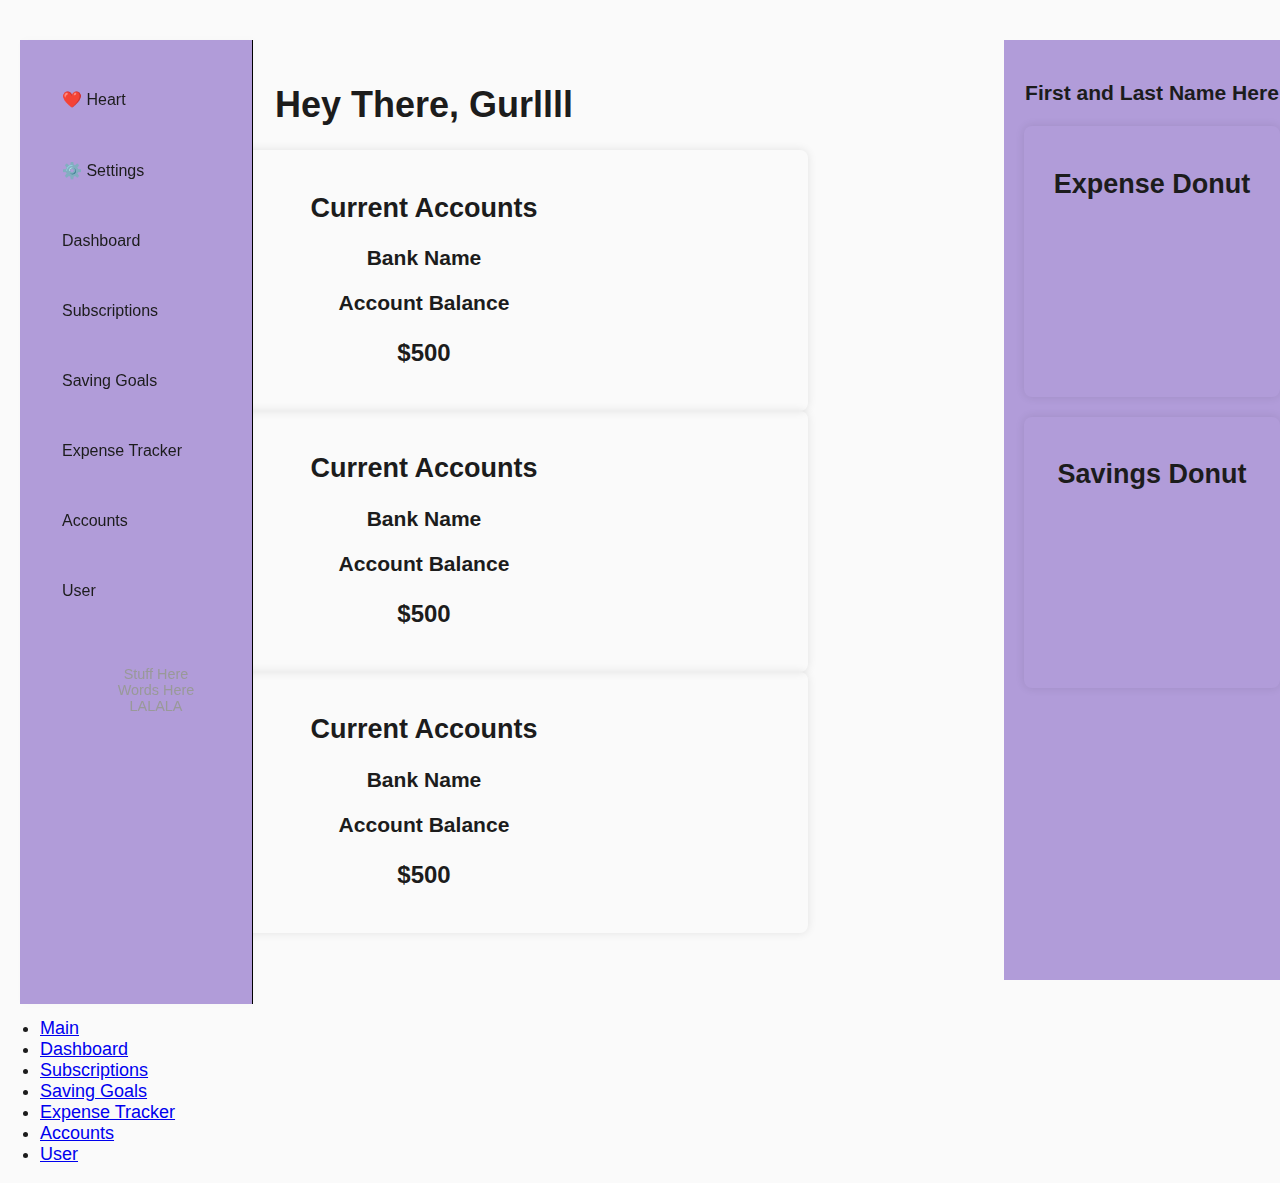
<file: accounts.html>
<!DOCTYPE html>
<html lang="en">
<head>
    <meta charset="UTF-8"> 
    <meta http-equiv="X-UA-Compatible" content="IE=edge">     <!--add to index -->
    <meta name="viewport" content="width=device-width, initial-scale=1.0">
    <title>Accounts</title>
    <link rel="stylesheet" href="Homepage.css">
</head>
<body>
      <!-- Navbar - Start -->
  <div class="container">
        <nav class="sidebar">
          <button id="heartbutton">❤️ Heart</button>
          <button id="settingsButton">⚙️ Settings</button>
          <button class="nav-btn" onclick="window.location.href='Dashboard.html'">Dashboard</button>
          <button class="nav-btn" onclick="window.location.href='subscriptions.html'">Subscriptions</button>
          <button class="nav-btn" onclick="window.location.href='savinggoals.html'">Saving Goals</button>
          <button class="nav-btn" onclick="window.location.href='expensetracker.html'">Expense Tracker</button>
          <button class="nav-btn" onclick="window.location.href='accounts.html'">Accounts</button>  
          <button class="nav-btn" onclick="window.location.href='user.html'">User</button>  
          <ul class = "sidebar-list">
                    <li>Stuff Here</li>
                    <li>Words Here</li>
                    <li>LALALA</li>
                </ul>
        </nav>
       <!-- Navbar - End -->        
<div class="center-content">
        <div class="content">
            <header>
                <h1>Hey There, Gurllll</h1>
            </header>
            <section class="balance-card">
                <h2>Current Accounts</h2>     
                <h3>Bank Name</h3>
                <h3>Account Balance</h3>
                <p class="balance" id="balance">$500</p>
            </section>
            <section class="balance-card">
                <h2>Current Accounts</h2>     
                <h3>Bank Name</h3>
                <h3>Account Balance</h3>
                <p class="balance" id="balance">$500</p>
            </section>
            <section class="balance-card">
                <h2>Current Accounts</h2>     
                <h3>Bank Name</h3>
                <h3>Account Balance</h3>
                <p class="balance" id="balance">$500</p>
            </section>
         </div>
 </div>   
        
     <div class="right-sidebar">
              <header>
                  <h3>First and Last Name Here</h3>
              </header> 
              <section class="chart-container">
                  <h2>Expense Donut</h2>
                  <canvas id="spendingChart2"></canvas>
              </section>
           <section class="chart-container">
                  <h2>Savings Donut</h2>
              <canvas id="savingChart"></canvas>
           </section>
    </div>
</div>      
  <!-- Footer - Start-->
        <nav>
            <ul>
                <li><a href="index.html">Main</a></li>
                <li><a href="Dashboard.html">Dashboard</a></li>
                <li><a href="subscriptions.html">Subscriptions</a></li>
                <li><a href="savinggoals.html">Saving Goals</a></li>
                <li><a href="expensetracker.html">Expense Tracker</a></li>
                <li><a href="accounts.html">Accounts</a></li>
                <li><a href="user.html">User</a></li>
            </ul>
        </nav>
        <!-- Footer - End -->
</body>

</html>
</file>
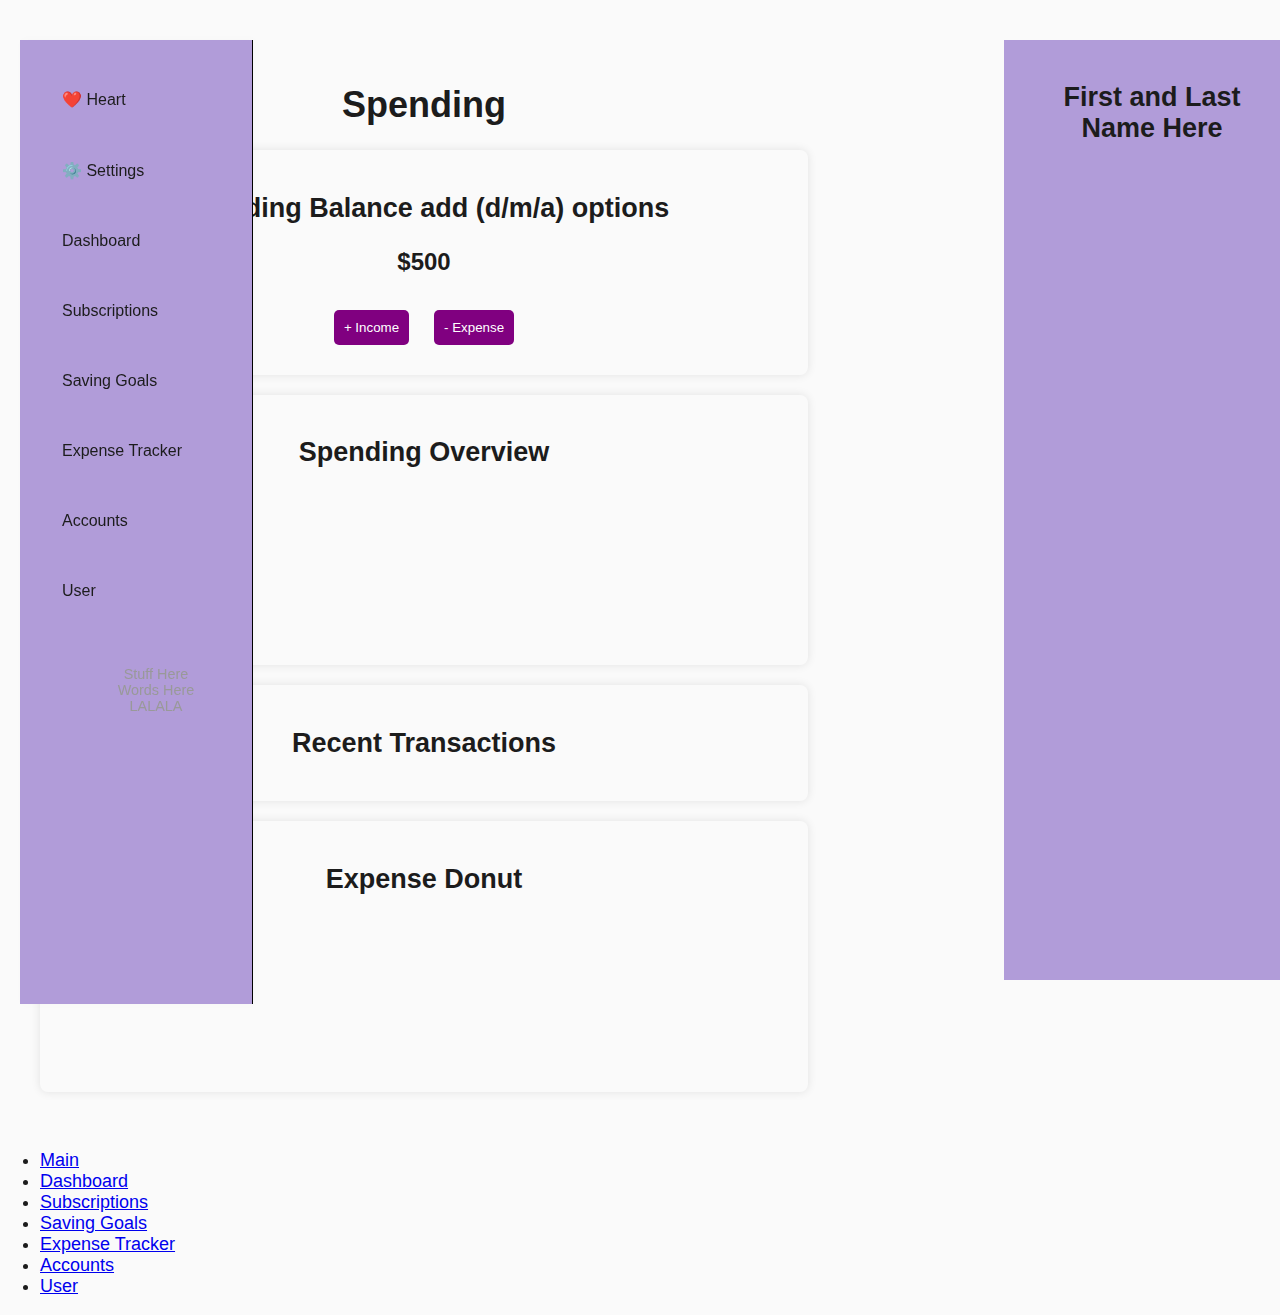
<file: expensetracker.html>
<!DOCTYPE html>
<html lang="en">
<head>
    <meta charset="UTF-8"> 
    <meta http-equiv="X-UA-Compatible" content="IE=edge">     <!--add to index -->
    <meta name="viewport" content="width=device-width, initial-scale=1.0">
    <title>Expense Tracker</title>
    <link rel="stylesheet" href="Homepage.css">
</head>
<body>
      <!-- Navbar - Start -->
  <div class="container">
        <nav class="sidebar">
          <button id="heartbutton">❤️ Heart</button>
          <button id="settingsButton">⚙️ Settings</button>
          <button class="nav-btn" onclick="window.location.href='Dashboard.html'">Dashboard</button>
          <button class="nav-btn" onclick="window.location.href='subscriptions.html'">Subscriptions</button>
          <button class="nav-btn" onclick="window.location.href='savinggoals.html'">Saving Goals</button>
          <button class="nav-btn" onclick="window.location.href='expensetracker.html'">Expense Tracker</button>
          <button class="nav-btn" onclick="window.location.href='accounts.html'">Accounts</button>  
          <button class="nav-btn" onclick="window.location.href='user.html'">User</button>  
          <ul class = "sidebar-list">
                    <li>Stuff Here</li>
                    <li>Words Here</li>
                    <li>LALALA</li>
                </ul>
        </nav>
       <!-- Navbar - End -->        
<div class="center-content">
        <div class="content">
            <header>
                <h1>Spending</h1>
            </header>
            <section class="balance-card">
                <h2>Spending Balance add (d/m/a) options</h2>
                <p class="balance" id="balance">$500</p>
                <button id="add-income">+ Income</button>
                <button id="add-expense">- Expense</button>
            </section>
            <section class="chart-container">
                <h2>Spending Overview</h2>
                <canvas id="spendingChart"></canvas>
            </section>
            <section class="transactions">
                <h2>Recent Transactions</h2>
                <ul id="transaction-list"></ul>
            </section>
            <section class="chart-container">
                <h2>Expense Donut</h2>
                <canvas id="spendingChart2"></canvas>
            </section>
         </div>
 </div>   
        
     <div class="right-sidebar">
              <header>
                  <h2>First and Last Name Here</h2>
              </header> 
    </div>
</div>      
  <!-- Footer - Start-->
        <nav>
            <ul>
                <li><a href="index.html">Main</a></li>
                <li><a href="Dashboard.html">Dashboard</a></li>
                <li><a href="subscriptions.html">Subscriptions</a></li>
                <li><a href="savinggoals.html">Saving Goals</a></li>
                <li><a href="expensetracker.html">Expense Tracker</a></li>
                <li><a href="accounts.html">Accounts</a></li>
                <li><a href="user.html">User</a></li>
            </ul>
        </nav>
        <!-- Footer - End -->
</body>

</html>
</file>
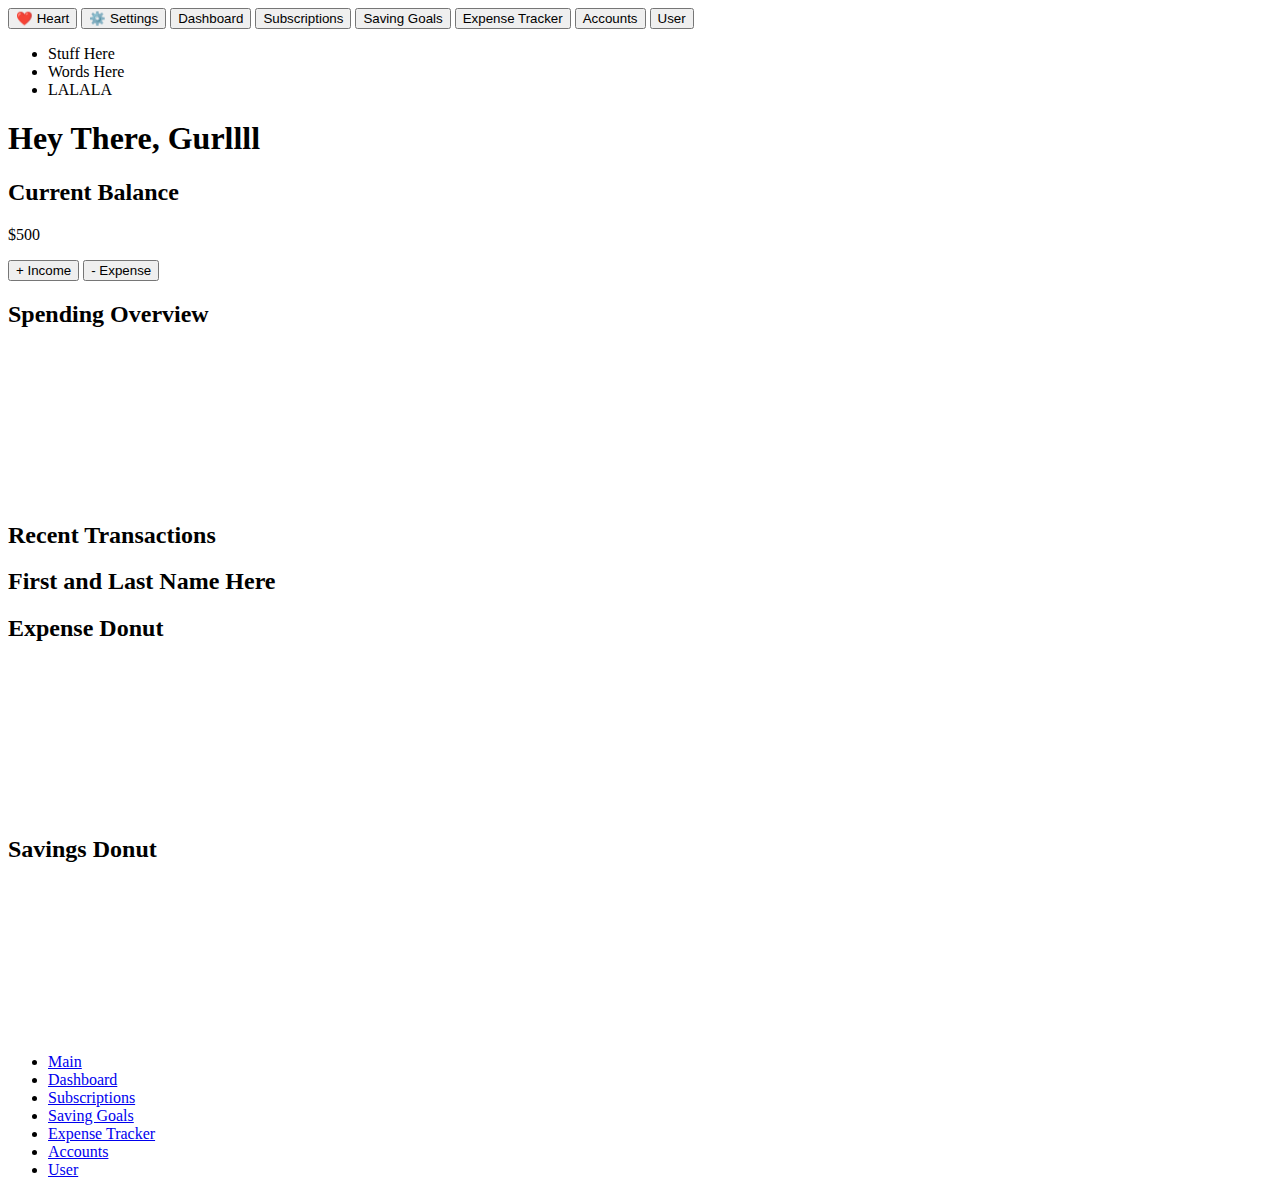
<file: webpages/accounts.html>
<!DOCTYPE html>
<html lang="en">
<head>
    <meta charset="UTF-8"> 
    <meta http-equiv="X-UA-Compatible" content="IE=edge">     <!--add to index -->
    <meta name="viewport" content="width=device-width, initial-scale=1.0">
    <title>Accounts</title>
</head>
<body>
      <!-- Navbar - Start -->
  <div class="container">
        <nav class="sidebar">
          <button id="heartbutton">❤️ Heart</button>
          <button id="settingsButton">⚙️ Settings</button>
          <button class="nav-btn" onclick="changePage('dashboard')">Dashboard</button>
          <button class="nav-btn" onclick="changePage('subscriptions')">Subscriptions</button>
          <button class="nav-btn" onclick="changePage('saving-goals')">Saving Goals</button>
          <button class="nav-btn" onclick="changePage('expense-tracker')">Expense Tracker</button>      
          <button class="nav-btn" onclick="changePage('accounts')">Accounts</button>
          <button class="nav-btn" onclick="changePage('user')">User</button>
          <ul class = "sidebar-list">
                    <li>Stuff Here</li>
                    <li>Words Here</li>
                    <li>LALALA</li>
                </ul>
        </nav>
       <!-- Navbar - End -->        
<div class="center-content">
        <div class="content">
            <header>
                <h1>Hey There, Gurllll</h1>
            </header>
            <section class="balance-card">
                <h2>Current Balance</h2>
                <p class="balance" id="balance">$500</p>
                <button id="add-income">+ Income</button>
                <button id="add-expense">- Expense</button>
            </section>
            <section class="chart-container">
                <h2>Spending Overview</h2>
                <canvas id="spendingChart"></canvas>
            </section>
            <section class="transactions">
                <h2>Recent Transactions</h2>
                <ul id="transaction-list"></ul>
            </section>
         </div>
 </div>   
        
     <div class="right-sidebar">
              <header>
                  <h2>First and Last Name Here</h2>
              </header> 
              <section class="chart-container">
                  <h2>Expense Donut</h2>
                  <canvas id="spendingChart2"></canvas>
              </section>
           <section class="chart-container">
                  <h2>Savings Donut</h2>
              <canvas id="savingChart"></canvas>
           </section>
    </div>
</div>      
  <!-- Footer - Start-->
        <nav>
            <ul>
                <li><a href="index.html">Main</a></li>
                <li><a href="Dashboard.html">Dashboard</a></li>
                <li><a href="subscriptions.html">Subscriptions</a></li>
                <li><a href="saving-goals.html">Saving Goals</a></li>
                <li><a href="expense-tracker.html">Expense Tracker</a></li>
                <li><a href="User.html">Accounts</a></li>
                <li><a href="User.html">User</a></li>
            </ul>
        </nav>
        <!-- Footer - End -->
</body>

</html>
</file>
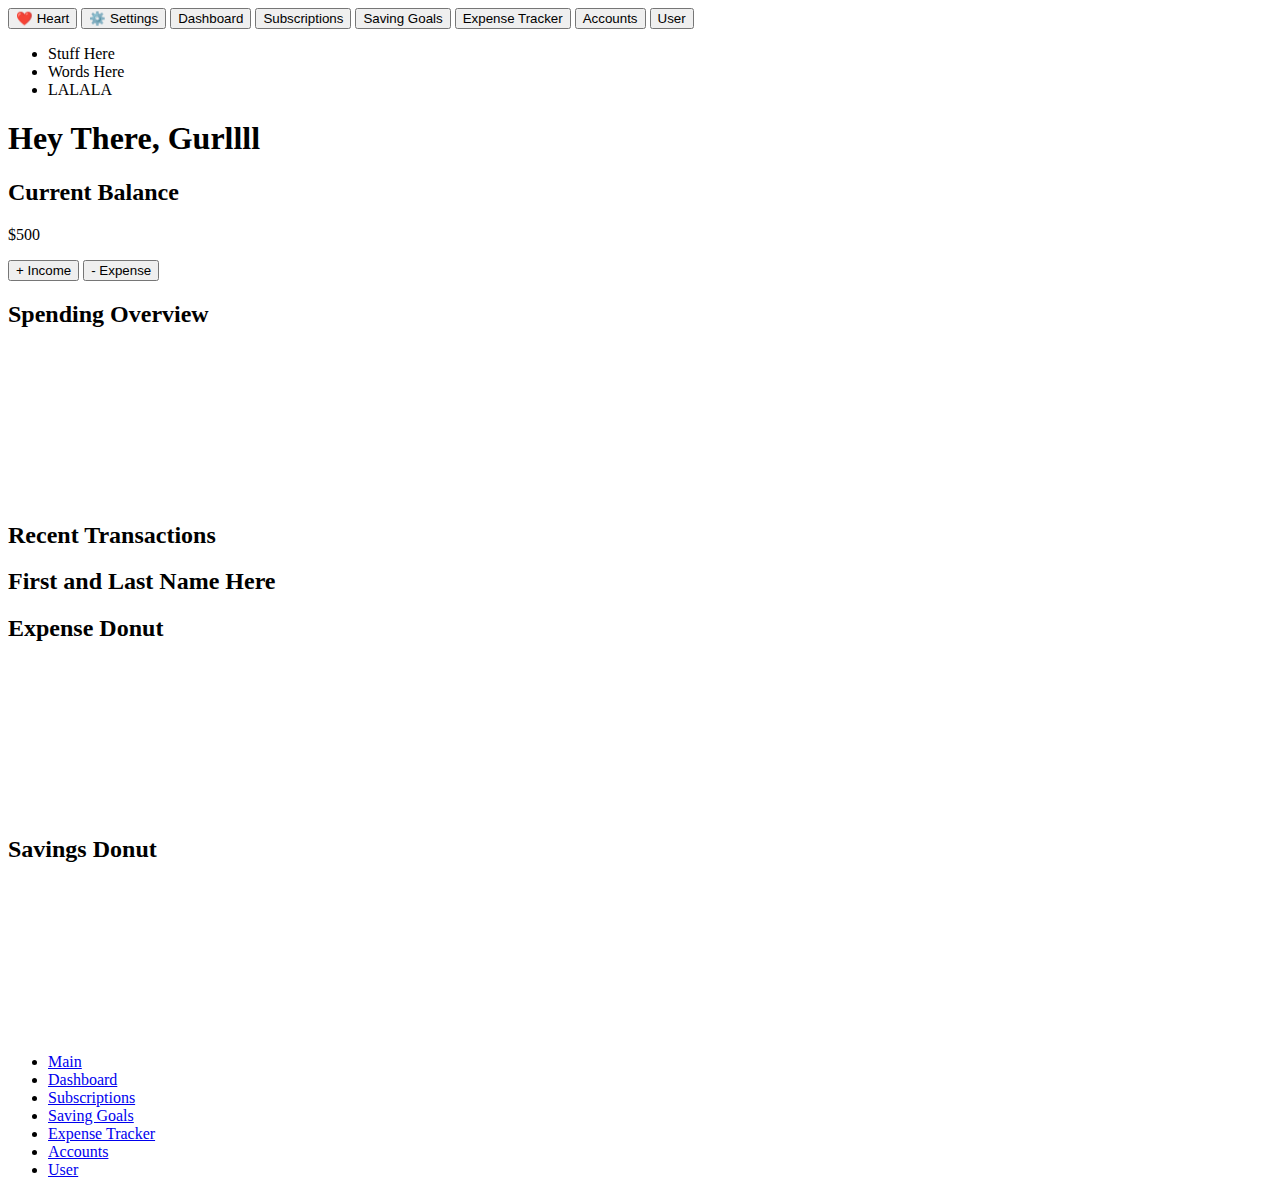
<file: webpages/Dashboard.html>
<!DOCTYPE html>
<html lang="en">
<head>
    <meta charset="UTF-8"> 
    <meta http-equiv="X-UA-Compatible" content="IE=edge">     <!--add to index -->
    <meta name="viewport" content="width=device-width, initial-scale=1.0">
    <title>Dashboard</title>
</head>
<body>
      <!-- Navbar - Start -->
  <div class="container">
        <nav class="sidebar">
          <button id="heartbutton">❤️ Heart</button>
          <button id="settingsButton">⚙️ Settings</button>
          <button class="nav-btn" onclick="changePage('dashboard')">Dashboard</button>
          <button class="nav-btn" onclick="changePage('subscriptions')">Subscriptions</button>
          <button class="nav-btn" onclick="changePage('saving-goals')">Saving Goals</button>
          <button class="nav-btn" onclick="changePage('expense-tracker')">Expense Tracker</button>      
          <button class="nav-btn" onclick="changePage('accounts')">Accounts</button>
          <button class="nav-btn" onclick="changePage('user')">User</button>
          <ul class = "sidebar-list">
                    <li>Stuff Here</li>
                    <li>Words Here</li>
                    <li>LALALA</li>
                </ul>
        </nav>
       <!-- Navbar - End -->        
<div class="center-content">
        <div class="content">
            <header>
                <h1>Hey There, Gurllll</h1>
            </header>
            <section class="balance-card">
                <h2>Current Balance</h2>
                <p class="balance" id="balance">$500</p>
                <button id="add-income">+ Income</button>
                <button id="add-expense">- Expense</button>
            </section>
            <section class="chart-container">
                <h2>Spending Overview</h2>
                <canvas id="spendingChart"></canvas>
            </section>
            <section class="transactions">
                <h2>Recent Transactions</h2>
                <ul id="transaction-list"></ul>
            </section>
         </div>
 </div>   
        
     <div class="right-sidebar">
              <header>
                  <h2>First and Last Name Here</h2>
              </header> 
              <section class="chart-container">
                  <h2>Expense Donut</h2>
                  <canvas id="spendingChart2"></canvas>
              </section>
           <section class="chart-container">
                  <h2>Savings Donut</h2>
              <canvas id="savingChart"></canvas>
           </section>
    </div>
</div>      
  <!-- Footer - Start-->
        <nav>
            <ul>
                <li><a href="index.html">Main</a></li>
                <li><a href="Dashboard.html">Dashboard</a></li>
                <li><a href="subscriptions.html">Subscriptions</a></li>
                <li><a href="saving-goals.html">Saving Goals</a></li>
                <li><a href="expense-tracker.html">Expense Tracker</a></li>
                <li><a href="User.html">Accounts</a></li>
                <li><a href="User.html">User</a></li>
            </ul>
        </nav>
        <!-- Footer - End -->
</body>

</html>
</file>
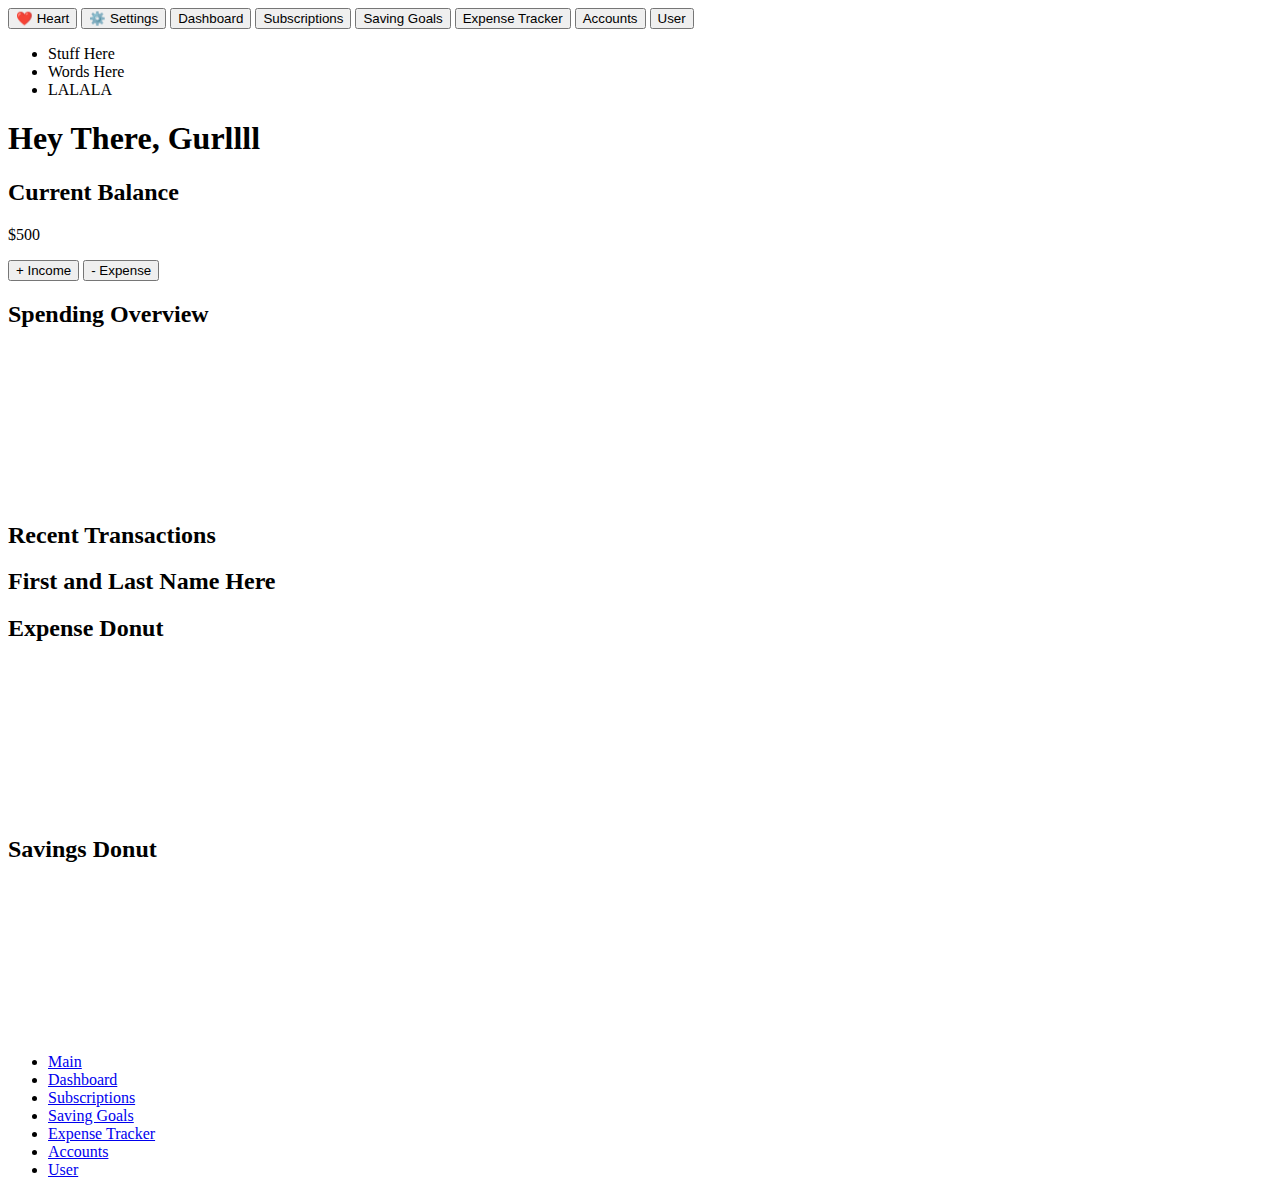
<file: webpages/expensetracker.html>
<!DOCTYPE html>
<html lang="en">
<head>
    <meta charset="UTF-8"> 
    <meta http-equiv="X-UA-Compatible" content="IE=edge">     <!--add to index -->
    <meta name="viewport" content="width=device-width, initial-scale=1.0">
    <title>Expense Tracker</title>
</head>
<body>
      <!-- Navbar - Start -->
  <div class="container">
        <nav class="sidebar">
          <button id="heartbutton">❤️ Heart</button>
          <button id="settingsButton">⚙️ Settings</button>
          <button class="nav-btn" onclick="changePage('dashboard')">Dashboard</button>
          <button class="nav-btn" onclick="changePage('subscriptions')">Subscriptions</button>
          <button class="nav-btn" onclick="changePage('saving-goals')">Saving Goals</button>
          <button class="nav-btn" onclick="changePage('expense-tracker')">Expense Tracker</button>      
          <button class="nav-btn" onclick="changePage('accounts')">Accounts</button>
          <button class="nav-btn" onclick="changePage('user')">User</button>
          <ul class = "sidebar-list">
                    <li>Stuff Here</li>
                    <li>Words Here</li>
                    <li>LALALA</li>
                </ul>
        </nav>
       <!-- Navbar - End -->        
<div class="center-content">
        <div class="content">
            <header>
                <h1>Hey There, Gurllll</h1>
            </header>
            <section class="balance-card">
                <h2>Current Balance</h2>
                <p class="balance" id="balance">$500</p>
                <button id="add-income">+ Income</button>
                <button id="add-expense">- Expense</button>
            </section>
            <section class="chart-container">
                <h2>Spending Overview</h2>
                <canvas id="spendingChart"></canvas>
            </section>
            <section class="transactions">
                <h2>Recent Transactions</h2>
                <ul id="transaction-list"></ul>
            </section>
         </div>
 </div>   
        
     <div class="right-sidebar">
              <header>
                  <h2>First and Last Name Here</h2>
              </header> 
              <section class="chart-container">
                  <h2>Expense Donut</h2>
                  <canvas id="spendingChart2"></canvas>
              </section>
           <section class="chart-container">
                  <h2>Savings Donut</h2>
              <canvas id="savingChart"></canvas>
           </section>
    </div>
</div>      
  <!-- Footer - Start-->
        <nav>
            <ul>
                <li><a href="index.html">Main</a></li>
                <li><a href="Dashboard.html">Dashboard</a></li>
                <li><a href="subscriptions.html">Subscriptions</a></li>
                <li><a href="saving-goals.html">Saving Goals</a></li>
                <li><a href="expense-tracker.html">Expense Tracker</a></li>
                <li><a href="User.html">Accounts</a></li>
                <li><a href="User.html">User</a></li>
            </ul>
        </nav>
        <!-- Footer - End -->
</body>

</html>
</file>
<file: Homepage.css>
body {
    font-family: 'Helvetica Neue', sans-serif;
    color: #1c1c1c;
    font-size: 18px;
    margin: 0;
    padding: 0;
    background-color: #fafafa;
    display: flex;
    flex-direction: column;
    height: 100vh;
    overflow: hidden;
}
.container {
    display: flex;
    flex-direction: row;
    width: 100%;
    gap: 5px;
    padding: 20px;
    justify-content: space-between; 
    align-items: flex-start;
    margin-top: 20px;
    flex-wrap: nowrap; 
}
.dropdown-wrapper {
  position: relative;
  display: inline-block;
  font-family: 'Helvetica Neue', sans-serif;
}

.dropdown-toggle {
  background: none;
  border: 1px solid #000;
  padding: 10px 16px;
  font-size: 16px;
  cursor: pointer;
  transition: all 0.3s ease;
  border-radius: 4px;
}

.dropdown-toggle:hover {
  background-color: #f4f4f4;
}

.dropdown-menu {
  position: absolute;
  top: 110%;
  left: 0;
  background-color: #fff;
  border: 1px solid #e6e6e6;
  border-radius: 6px;
  box-shadow: 0px 8px 20px rgba(0, 0, 0, 0.1);
  width: 200px;
  opacity: 0;
  visibility: hidden;
  transform: translateY(-10px);
  transition: all 0.3s ease;
  z-index: 1000;
}

.dropdown-menu li {
  list-style: none;
}

.dropdown-menu li a {
  display: block;
  padding: 12px 16px;
  color: #333;
  text-decoration: none;
  transition: background-color 0.2s ease;
}

.dropdown-menu li a:hover {
  background-color: #f0f0f0;
}

/* Toggle visibility */
.dropdown-wrapper.show .dropdown-menu {
  opacity: 1;
  visibility: visible;
  transform: translateY(0);
}

.sidebar {
    width: 200px;
    max-width: 300px;
    background: #b19cd9;
    color: white;
    display: flex;
    flex-direction: column;
    gap: 1rem;
    padding: 2rem 1rem;
    box-shadow: 2px 0 10px rgba(0, 0, 0, 0.02);
    position: fixed;
    height: 100vh;
    border-right: 1px solid black;
    margin: 0 auto; 
    text-align: center;
}

.center-content {
    width: 60%;
    padding: 20px;
    display: flex;
    flex-direction: column;
    align-items: center;
    justify-content: center;
    transition: background-color 0.3s ease-in-out;
}

.center-content[data-page="dashboard"] {
    background-color: #f5f5f5;
}

.center-content[data-page="subscriptions"] {
    background-color: #ffcccc;
}

.center-content[data-page="saving-goals"] {
    background-color: #ccffcc;
}

.center-content[data-page="expense-tracker"] {
    background-color: #ccccff;
}

.center-content[data-page="accounts"] {
    background-color: #ffcc99;
}

.center-content[data-page="settings"] {
    background-color: #ffff99;
}

.content {
    width: 100%;
    max-width: 1200px;
    text-align: center;
    flex-grow: 1;
}
.right-sidebar {
    width: 20%;
    max-width: 300px;
    background: #b19cd9;
    padding: 20px;
    height: 100vh;
    border-left: 0px solid black;
    text-align: center;
}

.balance-card {
    background: light grey;
    padding: 20px;
    border-radius: 8px;
    box-shadow: 0 0 10px rgba(0, 0, 0, 0.1);
    text-align: center;
}

.balance {
    font-size: 24px;
    font-weight: bold;
}

.chart-container {
    background: light grey;
    padding: 20px;
    margin-top: 20px;
    border-radius: 8px;
    box-shadow: 0 0 10px rgba(0, 0, 0, 0.1);
}

.transactions {
    background: light grey;
    padding: 20px;
    margin-top: 20px;
    border-radius: 8px;
    box-shadow: 0 0 10px rgba(0, 0, 0, 0.1);
}

button {
    margin: 10px;
    padding: 10px;
    background: purple;
    color: white;
    border: none;
    cursor: pointer;
    border-radius: 5px;
}

button:hover {
    background: grey;
    color: black;
}


.nav-btn, #heartbutton, #settingsButton {
  background: none;
  border: none;
  font-size: 1rem;
  padding: 0.5rem 1rem;
  text-align: left;
  color: #1c1c1c;
  transition: all 0.3s ease;
  cursor: pointer;
}

.nav-btn:hover, #heartbutton:hover, #settingsButton:hover {
  background-color: #f0f0f0;
  transform: translateX(5px);
}
.sidebar-list {
  list-style: none;
  margin-top: 2rem;
  color: #999;
  font-size: 0.9rem;
}

footer nav {
  position: fixed;
  bottom: 0;
  width: 100%;
  background-color: #fff;
  border-top: 1px solid #eee;
  text-align: center;
  padding: 0.5rem 0;
}

footer ul {
  display: flex;
  justify-content: center;
  list-style: none;
  gap: 1rem;
}

footer a {
  color: #666;
  text-decoration: none;
  font-size: 0.9rem;
  transition: color 0.3s ease;
}

footer a:hover {
  color: #000;
}

@media (max-width: 768px) {
    .container {
        flex-direction: column;
        padding: 10px;
    }
    .sidebar, .right-sidebar {
        width: 100%;
        max-width: none;
        height: auto;
    }
    .center-content {
        width: 100%;
    }
    .content {
        width: 100%;
        max-width: none;
    }
}
@media (max-width: 480px) {
    #resetButton,#heartButton {
        background-color: black;
        color: white;
        font-size: 0.9rem;
        position: absolute;
        top: 5px;
        right: 10px;
        margin-right: 2px;
        margin-left: 5px;
    }
}
</file>
